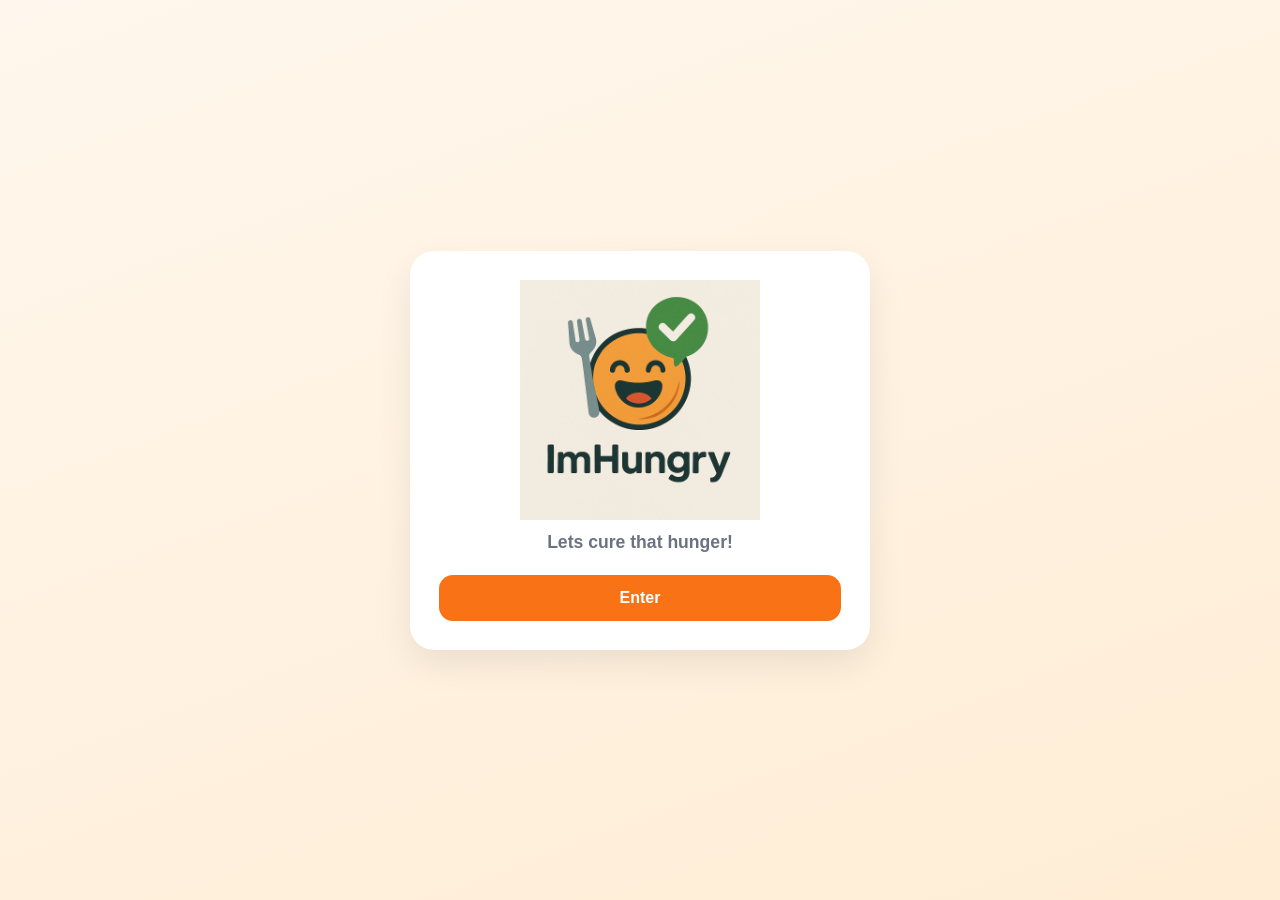
<file: index.html>
<!doctype html>
<html lang="en">
<head>
	<meta charset="UTF-8">
	<meta name="viewport" content="width=device-width, initial-scale=1.0">
	<title>FoodApp</title>
	<link rel="stylesheet" href="styles.css">
</head>
<body class="page page-home">
	<main class="shell">
		<section class="card hero">
			<img src="img/logodesign.png" alt="FoodApp logo" class="hero-logo">
			<p class="hero-tagline">Lets cure that hunger!</p>
			<a href="category.html" class="btn btn-primary">Enter</a>
		</section>
	</main>
</body>
</html>
</file>
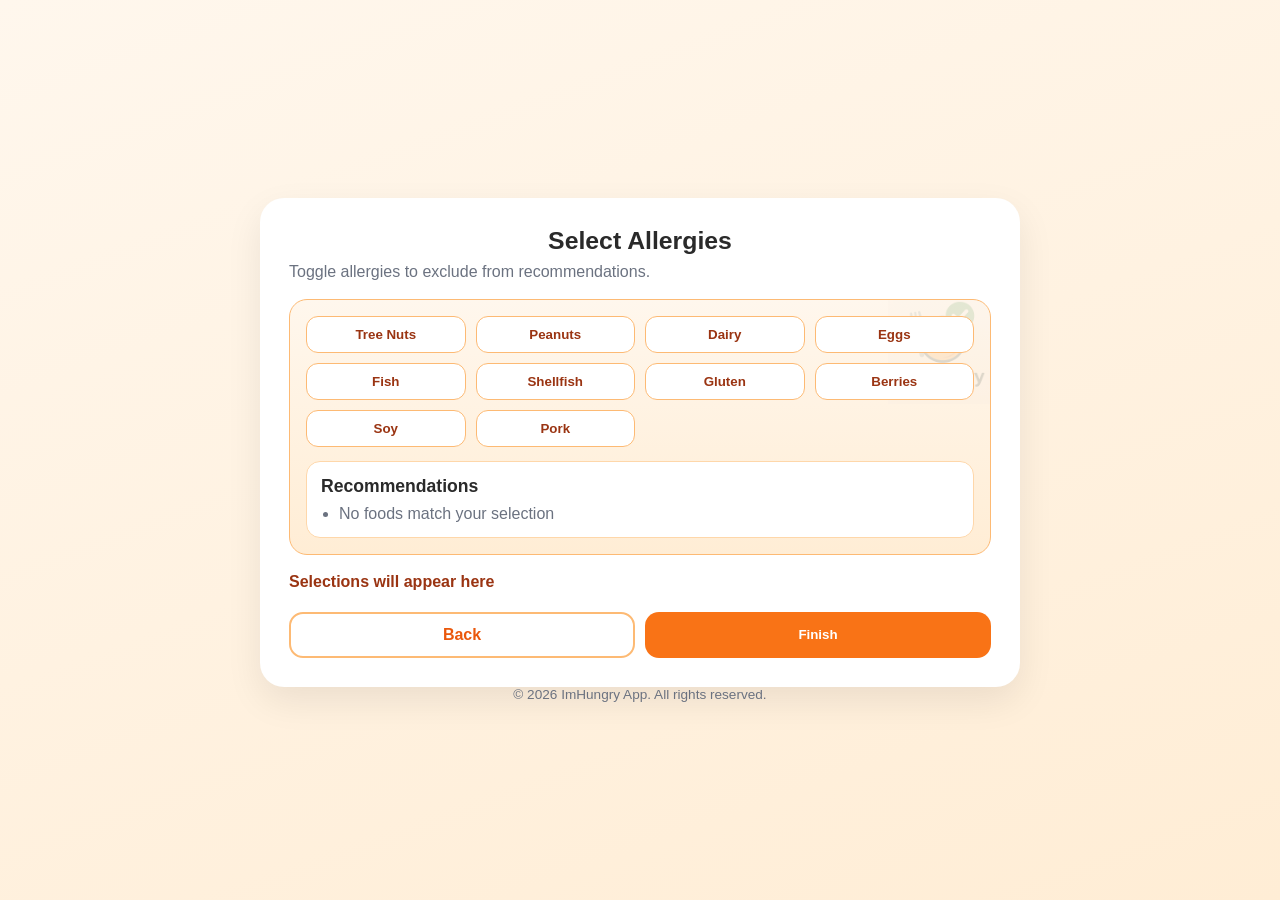
<file: Allergy_Page.html>
<!doctype html>
<html lang="en">
<head>
    <meta charset="UTF-8">
    <meta name="viewport" content="width=device-width, initial-scale=1.0">
    <title>Allergy Page</title>
    <link rel="stylesheet" href="styles.css">
</head>
<body class="page page-allergy">
<main class="shell shell-category">
    <section class="card category-panel">
        <h1 class="title">Select Allergies</h1>
        <p class="subtitle">Toggle allergies to exclude from recommendations.</p>

        <div class="category-container">
            <img src="img/logodesign.png" alt="FoodApp logo" class="background-image">

            <div class="button-grid allergy-grid" aria-label="Allergy filters">
                <button class="button treeNut" onclick="handleAllergyToggle(1, 'Tree Nuts', this)">Tree Nuts</button>
                <button class="button peanut" onclick="handleAllergyToggle(2, 'Peanuts', this)">Peanuts</button>
                <button class="button dairy" onclick="handleAllergyToggle(3, 'Dairy', this)">Dairy</button>
                <button class="button eggs" onclick="handleAllergyToggle(4, 'Eggs', this)">Eggs</button>
                <button class="button fish" onclick="handleAllergyToggle(5, 'Fish', this)">Fish</button>
                <button class="button shellfish" onclick="handleAllergyToggle(6, 'Shellfish', this)">Shellfish</button>
                <button class="button gluten" onclick="handleAllergyToggle(7, 'Gluten', this)">Gluten</button>
                <button class="button berry" onclick="handleAllergyToggle(8, 'Berries', this)">Berries</button>
                <button class="button soy" onclick="handleAllergyToggle(9, 'Soy', this)">Soy</button>
                <button class="button pork" onclick="handleAllergyToggle(10, 'Pork', this)">Pork</button>
            </div>

            <div class="results-box">
                <h2>Recommendations</h2>
                <ul id="allergyResultsList">
                    <li>Your food choices will appear here</li>
                </ul>
            </div>
        </div>

        <p id="selectionLabel" class="selection-label"></p>

        <div class="flow-actions flow-actions-split">
            <a href="Protein_Page.html" class="btn btn-outline">Back</a>
            <button class="btn btn-primary" onclick="handleFinish()">Finish</button>
        </div>
    </section>

    <footer class="app-footer">© 2026 ImHungry App. All rights reserved.</footer>
</main>

<script src="js/list-interactions.js"></script>
<script src="js/flow-state.js"></script>
<script src="js/allergy.js"></script>
</body>
</html>
</file>
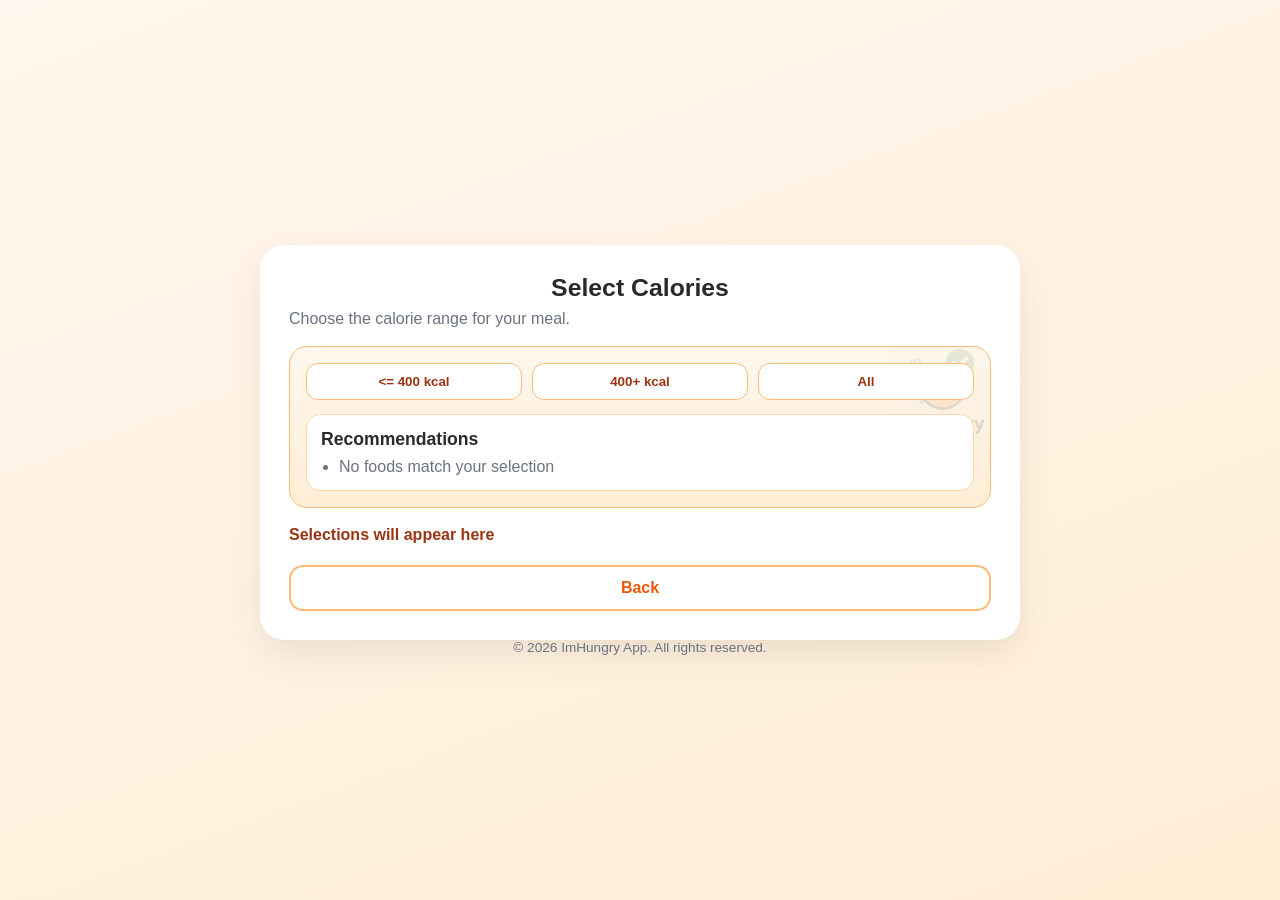
<file: Calorie_Page.html>
<!doctype html>
<html lang="en">
<head>
    <meta charset="UTF-8">
    <meta name="viewport" content="width=device-width, initial-scale=1.0">
    <title>Calorie Page</title>
    <link rel="stylesheet" href="styles.css">
</head>
<body class="page page-calorie">
<main class="shell shell-category">
    <section class="card category-panel">
        <h1 class="title">Select Calories</h1>
        <p class="subtitle">Choose the calorie range for your meal.</p>

        <div class="category-container">
            <img src="img/logodesign.png" alt="FoodApp logo" class="background-image">

            <div class="button-grid calorie-grid" aria-label="Calorie ranges">
                <button class="button low" onclick="handleCalorieSelection('<=400 kcal')">&lt;= 400 kcal</button>
                <button class="button high" onclick="handleCalorieSelection('400+ kcal')">400+ kcal</button>
                <button class="button all" onclick="handleCalorieSelection('All')">All</button>
            </div>

            <div class="results-box">
                <h2>Recommendations</h2>
                <ul id="calorieResultsList">
                    <li>Your food choices will appear here</li>
                </ul>
            </div>
        </div>

        <p id="selectionLabel" class="selection-label">Selections will appear here</p>

        <div class="flow-actions">
            <a href="Cuisine_Page.html" class="btn btn-outline">Back</a>
        </div>
    </section>

    <footer class="app-footer">© 2026 ImHungry App. All rights reserved.</footer>
</main>

<script src="js/list-interactions.js"></script>
<script src="js/flow-state.js"></script>
<script src="js/calorie.js"></script>
</body>
</html>
</file>
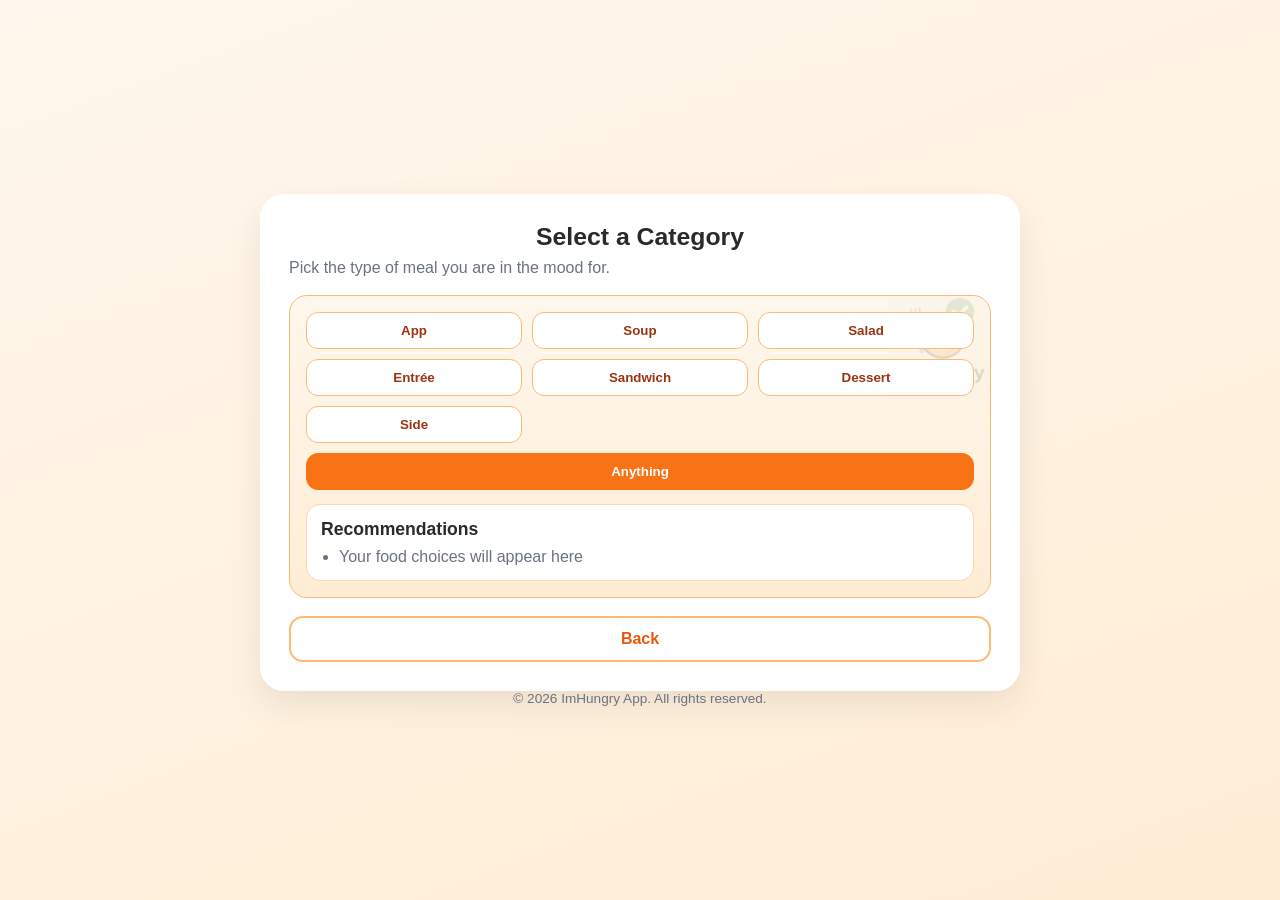
<file: category.html>
<!doctype html>
<html lang="en">
<head>
  <meta charset="UTF-8">
  <meta name="viewport" content="width=device-width, initial-scale=1.0">
  <title>Category Page</title>
  <link rel="stylesheet" href="styles.css">
</head>
<body class="page page-category">
  <main class="shell shell-category">
    <section class="card category-panel">
      <h1 class="title">Select a Category</h1>
      <p class="subtitle">Pick the type of meal you are in the mood for.</p>

      <div class="category-container">
        <img src="img/logodesign.png" alt="FoodApp logo" class="background-image">

        <div class="button-grid category-grid" aria-label="Food categories">
          <button class="button app" onclick="handleCategorySelection('App')">App</button>
          <button class="button soup" onclick="handleCategorySelection('Soup')">Soup</button>
          <button class="button salad" onclick="handleCategorySelection('Salad')">Salad</button>
          <button class="button entree" onclick="handleCategorySelection('Entrée')">Entrée</button>
          <button class="button sandwich" onclick="handleCategorySelection('Sandwich')">Sandwich</button>
          <button class="button dessert" onclick="handleCategorySelection('Dessert')">Dessert</button>
          <button class="button side" onclick="handleCategorySelection('Side')">Side</button>
          <button class="button nopref" id="anyCategory">Anything</button>
        </div>

        <div class="results-box">
          <h2>Recommendations</h2>
          <ul id="resultsList">
            <li>Your food choices will appear here</li>
          </ul>
        </div>
      </div>

      <div class="flow-actions">
        <a href="index.html" class="btn btn-outline">Back</a>
      </div>
    </section>

    <footer class="app-footer">© 2026 ImHungry App. All rights reserved.</footer>
  </main>
  <script src="js/list-interactions.js"></script>
  <script src="js/flow-state.js"></script>
  <script src="js/category.js"></script>
</body>
</html>
</file>
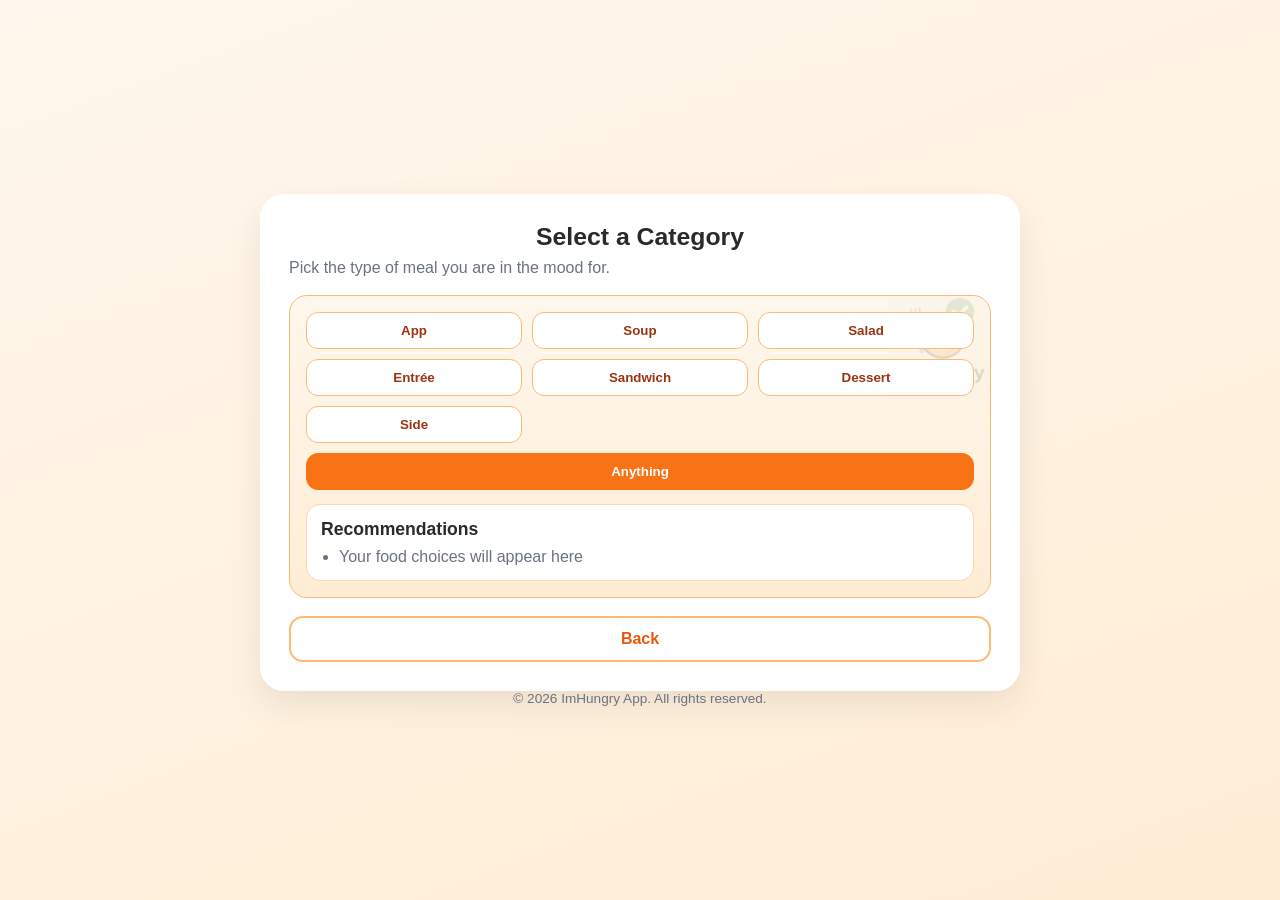
<file: Category_Page.html>
<!doctype html>
<html lang="en">
<head>
    <meta charset="UTF-8">
    <meta name="viewport" content="width=device-width, initial-scale=1.0">
    <title>Category Page</title>
    <link rel="stylesheet" href="styles.css">
</head>
<body class="page page-category">
<main class="shell shell-category">
    <section class="card category-panel">
        <h1 class="title">Select a Category</h1>
        <p class="subtitle">Pick the type of meal you are in the mood for.</p>

        <div class="category-container">
            <img src="img/logodesign.png" alt="FoodApp logo" class="background-image">

            <div class="button-grid category-grid" aria-label="Food categories">
                <button class="button app" onclick="handleCategorySelection('App')">App</button>
                <button class="button soup" onclick="handleCategorySelection('Soup')">Soup</button>
                <button class="button salad" onclick="handleCategorySelection('Salad')">Salad</button>
                <button class="button entree" onclick="handleCategorySelection('Entrée')">Entrée</button>
                <button class="button sandwich" onclick="handleCategorySelection('Sandwich')">Sandwich</button>
                <button class="button dessert" onclick="handleCategorySelection('Dessert')">Dessert</button>
                <button class="button side" onclick="handleCategorySelection('Side')">Side</button>
                <button class="button nopref" id="anyCategory">Anything</button>
            </div>

            <div class="results-box">
                <h2>Recommendations</h2>
                <ul id="resultsList">
                    <li>Your food choices will appear here</li>
                </ul>
            </div>
        </div>

        <div class="flow-actions">
            <a href="index.html" class="btn btn-outline">Back</a>
        </div>
    </section>

    <footer class="app-footer">© 2026 ImHungry App. All rights reserved.</footer>
</main>

<script src="js/list-interactions.js"></script>
<script src="js/flow-state.js"></script>
<script src="js/category.js"></script>
</body>
</html>
</file>
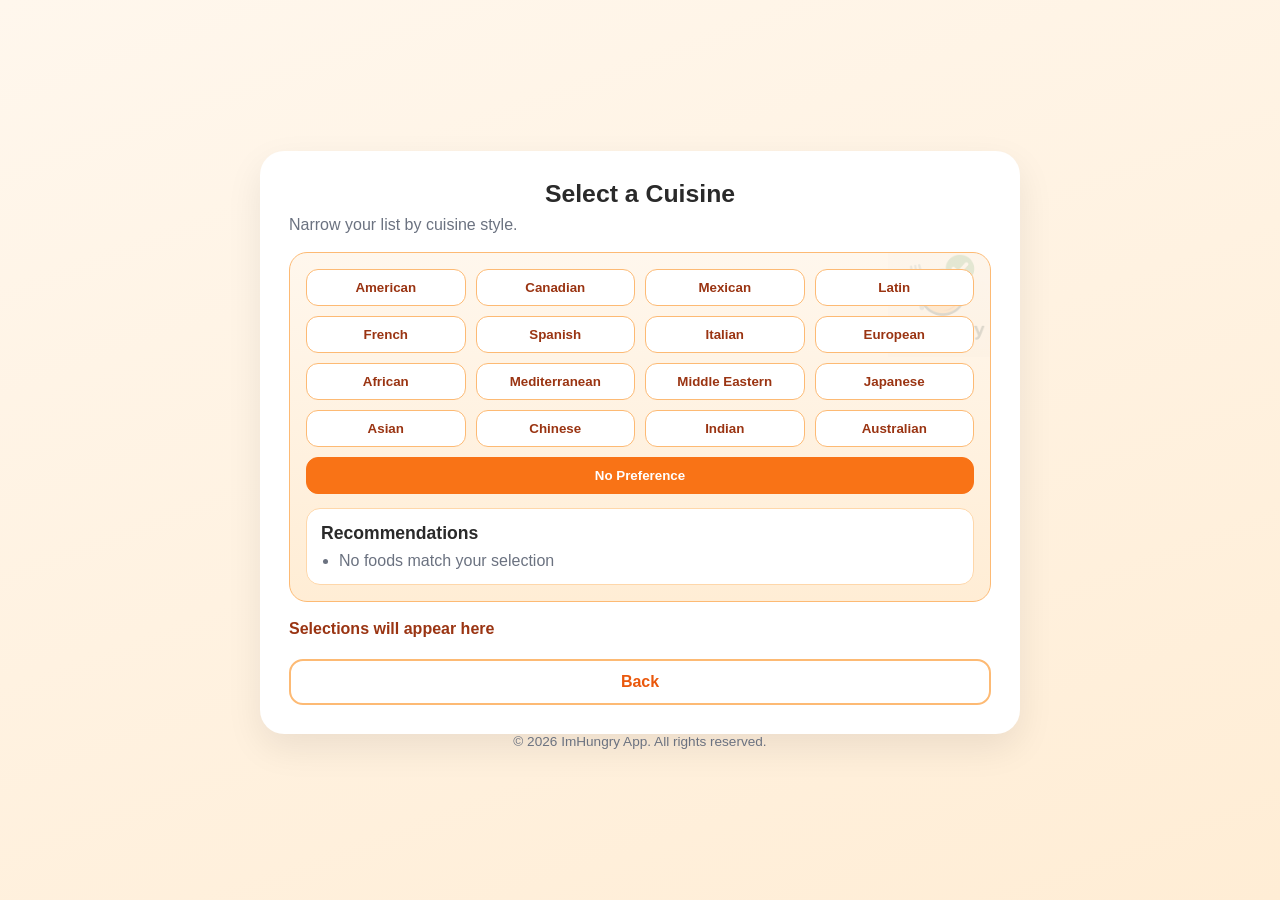
<file: Cuisine_Page.html>
<!doctype html>
<html lang="en">
<head>
    <meta charset="UTF-8">
    <meta name="viewport" content="width=device-width, initial-scale=1.0">
    <title>Cuisine Page</title>
    <link rel="stylesheet" href="styles.css">
</head>
<body class="page page-cuisine">
<main class="shell shell-category">
    <section class="card category-panel">
        <h1 class="title">Select a Cuisine</h1>
        <p class="subtitle">Narrow your list by cuisine style.</p>

        <div class="category-container">
            <img src="img/logodesign.png" alt="FoodApp logo" class="background-image">

            <div class="button-grid cuisine-grid" aria-label="Cuisine types">
                <button class="button american" onclick="handleCuisineSelection('American')">American</button>
                <button class="button canadian" onclick="handleCuisineSelection('Canadian')">Canadian</button>
                <button class="button mexican" onclick="handleCuisineSelection('Mexican')">Mexican</button>
                <button class="button latin" onclick="handleCuisineSelection('Latin')">Latin</button>
                <button class="button french" onclick="handleCuisineSelection('French')">French</button>
                <button class="button spanish" onclick="handleCuisineSelection('Spanish')">Spanish</button>
                <button class="button italian" onclick="handleCuisineSelection('Italian')">Italian</button>
                <button class="button european" onclick="handleCuisineSelection('European')">European</button>
                <button class="button african" onclick="handleCuisineSelection('African')">African</button>
                <button class="button mediterranean" onclick="handleCuisineSelection('Mediterranean')">Mediterranean</button>
                <button class="button middleeast" onclick="handleCuisineSelection('Middle Eastern')">Middle Eastern</button>
                <button class="button japanese" onclick="handleCuisineSelection('Japanese')">Japanese</button>
                <button class="button asian" onclick="handleCuisineSelection('Asian')">Asian</button>
                <button class="button chinese" onclick="handleCuisineSelection('Chinese')">Chinese</button>
                <button class="button indian" onclick="handleCuisineSelection('Indian')">Indian</button>
                <button class="button australian" onclick="handleCuisineSelection('Australian')">Australian</button>
                <button class="button nopref" onclick="handleCuisineSelection(null)">No Preference</button>
            </div>

            <div class="results-box">
                <h2>Recommendations</h2>
                <ul id="resultsList">
                    <li>Your food choices will appear here</li>
                </ul>
            </div>
        </div>

        <p id="selectionLabel" class="selection-label">Selections will appear here</p>

        <div class="flow-actions">
            <a href="category.html" class="btn btn-outline">Back</a>
        </div>
    </section>

    <footer class="app-footer">© 2026 ImHungry App. All rights reserved.</footer>
</main>

<script src="js/list-interactions.js"></script>
<script src="js/flow-state.js"></script>
<script src="js/cuisine.js"></script>
</body>
</html>
</file>
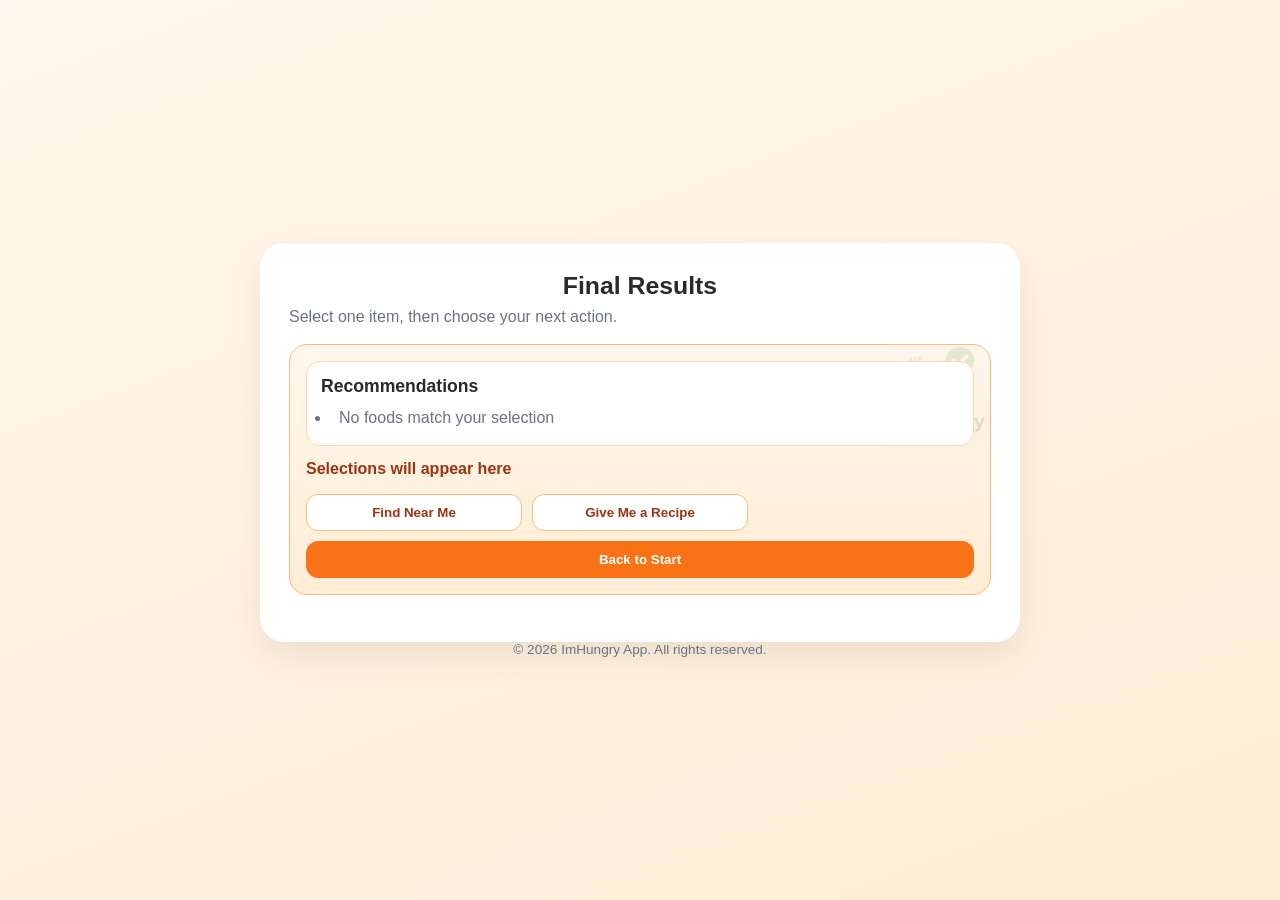
<file: Final_Page.html>
<!doctype html>
<html lang="en">
<head>
    <meta charset="UTF-8">
    <meta name="viewport" content="width=device-width, initial-scale=1.0">
    <title>Final Page</title>
    <link rel="stylesheet" href="styles.css">
</head>
<body class="page page-final">
<main class="shell shell-category">
    <section class="card category-panel">
        <h1 class="title">Final Results</h1>
        <p class="subtitle">Select one item, then choose your next action.</p>

        <div class="category-container">
            <img src="img/logodesign.png" alt="FoodApp logo" class="background-image">

            <div class="results-box">
                <h2>Recommendations</h2>
                <ul id="finalResultsList">
                    <li>Your final choices will appear here</li>
                </ul>
            </div>

            <p id="selectionLabel" class="selection-label"></p>

            <div class="button-grid final-grid" aria-label="Final actions">
                <button class="button" id="nearMeButton" onclick="handleFindNearMe()">Find Near Me</button>
                <button class="button" id="recipeButton" onclick="handleRecipeSearch()">Give Me a Recipe</button>
                <button class="button nopref" id="backButton" onclick="handleBack()">Back to Start</button>
            </div>
        </div>
    </section>

    <footer class="app-footer">© 2026 ImHungry App. All rights reserved.</footer>
</main>

<script src="js/flow-state.js"></script>
<script src="js/final.js"></script>
</body>
</html>
</file>
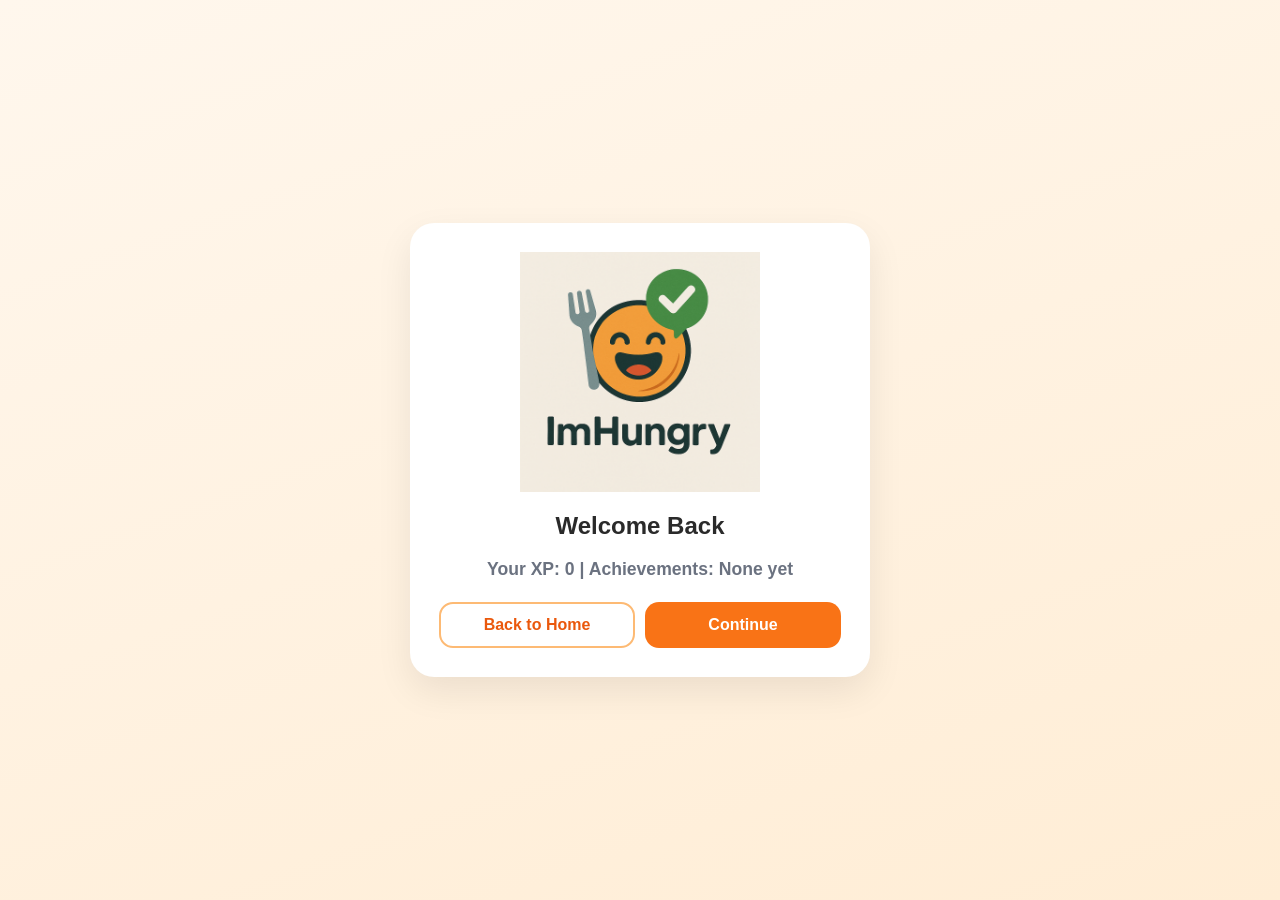
<file: Profile_Page.html>
<!doctype html>
<html lang="en">
<head>
    <meta charset="UTF-8">
    <meta name="viewport" content="width=device-width, initial-scale=1.0">
    <title>User Profile</title>
    <link rel="stylesheet" href="styles.css">
</head>
<body class="page page-profile">
<main class="shell">
    <section class="card hero">
        <img src="img/logodesign.png" alt="FoodApp logo" class="hero-logo">
        <h1 class="title">Welcome Back</h1>
        <p class="hero-tagline">Your XP: 0 | Achievements: None yet</p>
        <div class="flow-actions-split">
            <a href="index.html" class="btn btn-outline">Back to Home</a>
            <a href="category.html" class="btn btn-primary">Continue</a>
        </div>
    </section>
</main>
</body>
</html>
</file>
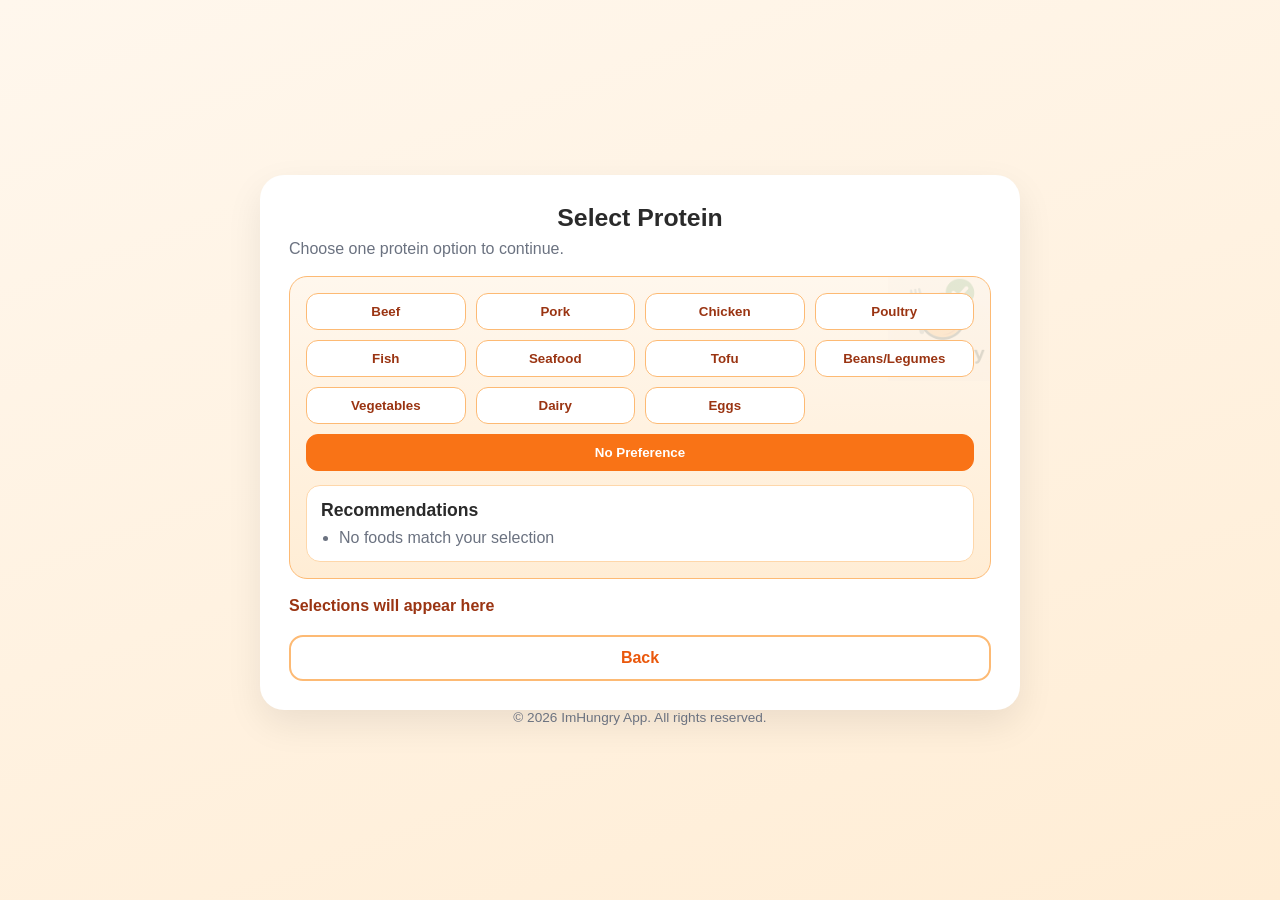
<file: Protein_Page.html>
<!doctype html>
<html lang="en">
<head>
    <meta charset="UTF-8">
    <meta name="viewport" content="width=device-width, initial-scale=1.0">
    <title>Protein Page</title>
    <link rel="stylesheet" href="styles.css">
</head>
<body class="page page-protein">
<main class="shell shell-category">
    <section class="card category-panel">
        <h1 class="title">Select Protein</h1>
        <p class="subtitle">Choose one protein option to continue.</p>

        <div class="category-container">
            <img src="img/logodesign.png" alt="FoodApp logo" class="background-image">

            <div class="button-grid protein-grid" aria-label="Protein options">
                <button class="button beef" onclick="handleProteinSelection(1, 'Beef')">Beef</button>
                <button class="button pork" onclick="handleProteinSelection(4, 'Pork')">Pork</button>
                <button class="button chicken" onclick="handleProteinSelection(2, 'Chicken')">Chicken</button>
                <button class="button poultry" onclick="handleProteinSelection(3, 'Poultry')">Poultry</button>
                <button class="button fish" onclick="handleProteinSelection(5, 'Fish')">Fish</button>
                <button class="button seafood" onclick="handleProteinSelection(6, 'Seafood')">Seafood</button>
                <button class="button tofu" onclick="handleProteinSelection(7, 'Tofu')">Tofu</button>
                <button class="button beans" onclick="handleProteinSelection(8, 'Beans/Legumes')">Beans/Legumes</button>
                <button class="button veg" onclick="handleProteinSelection(9, 'Vegetables')">Vegetables</button>
                <button class="button dairy" onclick="handleProteinSelection(11, 'Dairy')">Dairy</button>
                <button class="button eggs" onclick="handleProteinSelection(10, 'Eggs')">Eggs</button>
                <button class="button nopref" onclick="handleProteinSelection(-1, 'No Preference')">No Preference</button>
            </div>

            <div class="results-box">
                <h2>Recommendations</h2>
                <ul id="proteinResultsList">
                    <li>Your food choices will appear here</li>
                </ul>
            </div>
        </div>

        <p id="selectionLabel" class="selection-label">Selections will appear here</p>

        <div class="flow-actions">
            <a href="Calorie_Page.html" class="btn btn-outline">Back</a>
        </div>
    </section>

    <footer class="app-footer">© 2026 ImHungry App. All rights reserved.</footer>
</main>

<script src="js/list-interactions.js"></script>
<script src="js/flow-state.js"></script>
<script src="js/protein.js"></script>
</body>
</html>
</file>
<file: styles.css>
:root {
  --bg-start: #fff7ed;
  --bg-end: #ffedd5;
  --surface: #ffffff;
  --text-main: #2a2a2a;
  --text-muted: #6b7280;
  --accent: #f97316;
  --accent-dark: #ea580c;
  --ring: rgba(249, 115, 22, 0.25);
}

* {
  box-sizing: border-box;
}

body {
  margin: 0;
  min-height: 100vh;
  font-family: Inter, "Segoe UI", Roboto, Arial, sans-serif;
  color: var(--text-main);
  background: linear-gradient(160deg, var(--bg-start), var(--bg-end));
}

.page {
  display: grid;
  place-items: center;
  padding: 24px;
}

.shell {
  width: min(460px, 100%);
}

.card {
  background: var(--surface);
  border-radius: 24px;
  padding: 28px;
  box-shadow: 0 14px 36px rgba(0, 0, 0, 0.08);
  border: 1px solid rgba(255, 255, 255, 0.85);
}

.hero {
  text-align: center;
}

.hero-logo {
  width: min(240px, 65vw);
  height: auto;
  display: block;
  margin: 0 auto 12px;
}

.hero-tagline {
  margin: 0 0 22px;
  font-size: 1.1rem;
  font-weight: 600;
  color: var(--text-muted);
}

.btn {
  width: 100%;
  display: inline-flex;
  justify-content: center;
  align-items: center;
  text-decoration: none;
  border-radius: 14px;
  border: 2px solid transparent;
  font-weight: 700;
  padding: 12px 18px;
  transition: 0.2s ease;
}

.btn-primary {
  background: var(--accent);
  color: #fff;
}

.btn-primary:hover {
  background: var(--accent-dark);
}

.btn-outline {
  background: #fff;
  color: var(--accent-dark);
  border-color: #fdba74;
}

.btn:hover {
  transform: translateY(-1px);
}

.btn:focus-visible {
  outline: none;
  box-shadow: 0 0 0 4px var(--ring);
}

.category-panel .title {
  margin: 0 0 8px;
  font-size: 1.55rem;
  text-align: center;
}

.category-panel .subtitle {
  margin: 0 0 18px;
  color: var(--text-muted);
}

.shell-category {
  width: min(760px, 100%);
}

.category-container {
  position: relative;
  border-radius: 18px;
  background: linear-gradient(180deg, #fff7ed, #ffedd5);
  border: 1px solid #fdba74;
  padding: 16px;
  margin-bottom: 18px;
  overflow: hidden;
}

.background-image {
  width: 110px;
  height: auto;
  opacity: 0.15;
  position: absolute;
  right: -8px;
  top: -6px;
  pointer-events: none;
}

.button-grid {
  display: grid;
  grid-template-columns: repeat(3, minmax(0, 1fr));
  gap: 10px;
  margin-bottom: 14px;
  position: relative;
  z-index: 1;
}

.button {
  border: 1px solid #fdba74;
  background: #fff;
  color: #9a3412;
  border-radius: 12px;
  padding: 10px 12px;
  font-weight: 700;
  cursor: pointer;
  transition: 0.2s ease;
}

.button:hover {
  background: #ffedd5;
  transform: translateY(-1px);
}

.button.nopref {
  grid-column: 1 / -1;
  background: var(--accent);
  color: #fff;
  border-color: var(--accent);
}

.button.nopref:hover {
  background: var(--accent-dark);
}

.results-box {
  background: #fff;
  border-radius: 14px;
  border: 1px solid #fed7aa;
  padding: 14px;
  position: relative;
  z-index: 1;
}

.results-box h2 {
  margin: 0 0 8px;
  font-size: 1.1rem;
}

.results-box ul {
  margin: 0;
  padding-left: 18px;
  color: var(--text-muted);
}

.results-box li + li {
  margin-top: 6px;
}

.app-footer {
  text-align: center;
  color: var(--text-muted);
  font-size: 0.85rem;
}

.chips {
  display: grid;
  grid-template-columns: repeat(2, minmax(0, 1fr));
  gap: 10px;
  margin-bottom: 18px;
}

.chip {
  background: #fff7ed;
  color: #c2410c;
  border: 1px solid #fdba74;
  border-radius: 999px;
  text-align: center;
  padding: 10px 12px;
  font-weight: 600;
}

.flow-actions {
  margin-top: 16px;
}

.flow-actions-split {
  display: grid;
  grid-template-columns: repeat(2, minmax(0, 1fr));
  gap: 10px;
}

.selection-label {
  margin: 14px 0 0;
  min-height: 1.4rem;
  color: #9a3412;
  font-weight: 600;
}

.button.selected,
.results-box li.selected {
  background: #fed7aa;
  border-color: #fb923c;
  color: #7c2d12;
}

.results-box li {
  cursor: default;
}

.interactive-list li[data-food-name] {
  cursor: pointer;
  border-radius: 8px;
  padding: 4px 8px;
  margin-left: -8px;
}

.interactive-list li[data-food-name]:hover {
  background: #fff7ed;
  color: #7c2d12;
}

#finalResultsList li {
  cursor: pointer;
  border-radius: 8px;
  padding: 4px 8px;
  margin-left: -8px;
}

#finalResultsList li + li {
  margin-top: 6px;
}

.quick-action-menu {
  position: fixed;
  z-index: 1100;
  display: none;
  min-width: 136px;
  background: #ffffff;
  border: 1px solid #fdba74;
  border-radius: 10px;
  box-shadow: 0 10px 24px rgba(0, 0, 0, 0.16);
  padding: 6px;
}

.quick-action-menu.open {
  display: grid;
  gap: 4px;
}

.quick-action-menu button {
  border: none;
  border-radius: 8px;
  background: transparent;
  color: #9a3412;
  font-size: 0.92rem;
  font-weight: 700;
  text-align: left;
  padding: 8px 10px;
  min-height: 44px;
  cursor: pointer;
}

.quick-action-menu button:hover {
  background: #ffedd5;
}

.cuisine-grid,
.protein-grid,
.allergy-grid {
  grid-template-columns: repeat(4, minmax(0, 1fr));
}

.final-grid {
  grid-template-columns: repeat(3, minmax(0, 1fr));
  margin-top: 12px;
  margin-bottom: 0;
}

@media (max-width: 460px) {
  .card {
    padding: 22px;
  }

  .button-grid {
    grid-template-columns: repeat(2, minmax(0, 1fr));
  }

  .chips {
    grid-template-columns: 1fr;
  }

  .flow-actions-split,
  .final-grid {
    grid-template-columns: 1fr;
  }
}

@media (max-width: 760px) {
  .cuisine-grid,
  .protein-grid,
  .allergy-grid {
    grid-template-columns: repeat(2, minmax(0, 1fr));
  }
}
</file>
